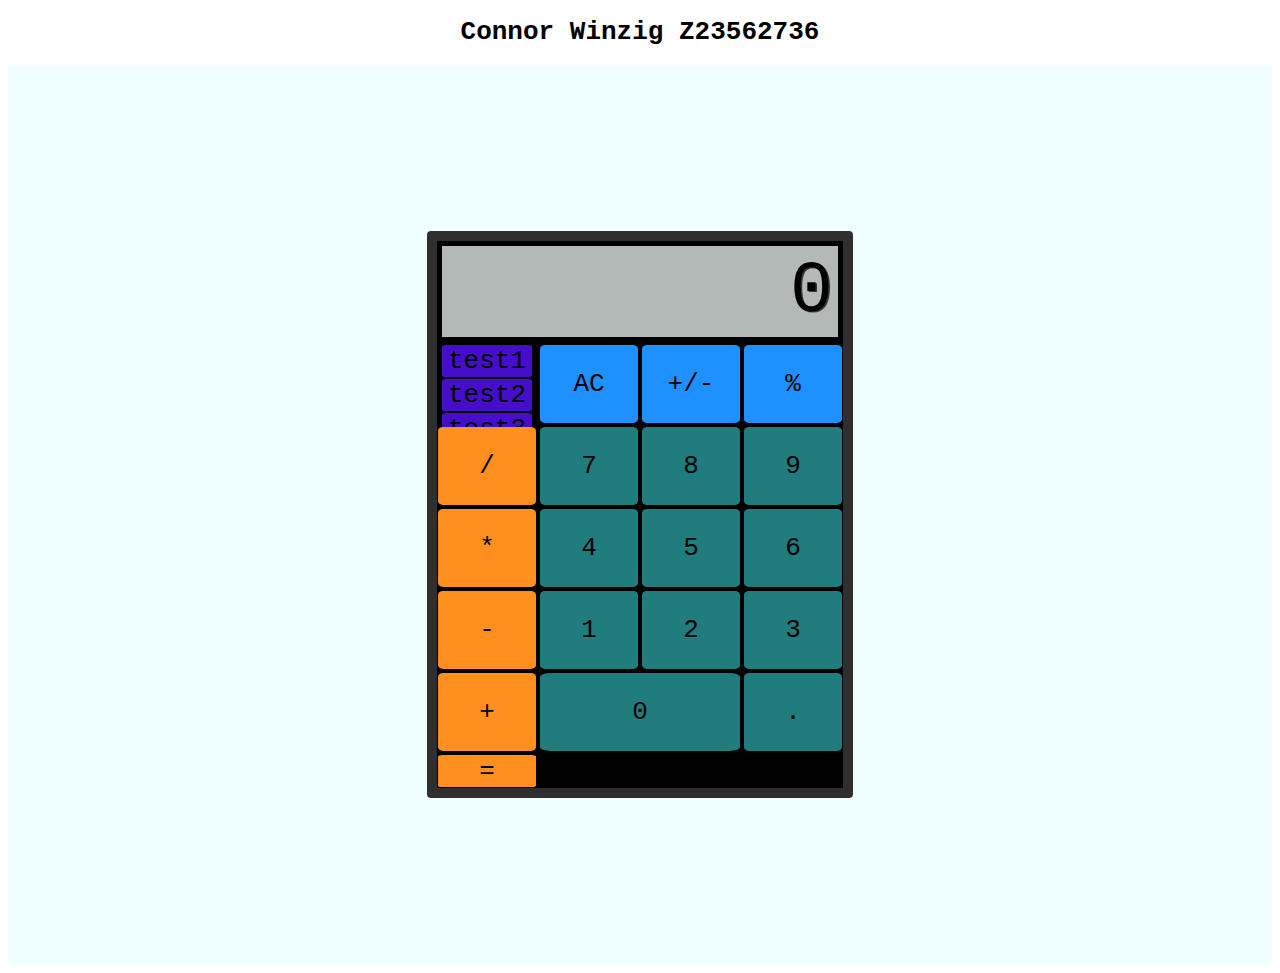
<file: calculator.html>
<!DOCTYPE html>
<!-- saved from url=(0038)https://mrbuddh4.github.io/calculator/ -->
<html><head><meta http-equiv="Content-Type" content="text/html; charset=UTF-8">
    
    <meta name="calc ya later" content="width=device-width">
    <title>CALC YA LATER</title>
    <link href="./Styles/style.css" rel="stylesheet" type="text/css">
    </head>
    <body>
        <h1>Connor Winzig Z23562736</h1>
        <main id="calc">
            <div id="container">
                <div id="display">0</div>
                <div class="new-buttons">
                    <button class="Test1">test1</button>
                    <button class="Test2">test2</button>
                    <button class="Test3">test3</button>
                    <button class="Test4">test4</button>
                </div>
                <button type="button" class="clear" value="clear" data-key="8">AC</button>
                <button type="button" class="sign" value="sign" data-key="192">+/-</button>
                <button type="button" class="percent" value="percent" data-key="80">%</button>
                <button type="button" class="operator" value="/" data-key="68">/</button>
                <button type="button" class="operand" value="7" data-key="55">7</button>
                <button type="button" class="operand" value="8" data-key="56">8</button>
                <button type="button" class="operand" value="9" data-key="57">9</button>
                <button type="button" class="operator" value="*" data-key="88">*</button>
                <button type="button" class="operand" value="4" data-key="52">4</button>
                <button type="button" class="operand" value="5" data-key="53">5</button>
                <button type="button" class="operand" value="6" data-key="54">6</button>
                <button type="button" class="operator" value="-" data-key="173">-</button>
                <button type="button" class="operand" value="1" data-key="49">1</button>
                <button type="button" class="operand" value="2" data-key="50">2</button>
                <button type="button" class="operand" value="3" data-key="51">3</button>
                <button type="button" class="operator" value="+" data-key="61">+</button>
                <button type="button" id="zero" class="operand" value="0" data-key="48">0</button>
                <button type="button" class="decimal" value="." data-key="190">.</button>
                <button type="button" class="equals" value="=" data-key="69">=</button>
            </div>  
        </main>
    <script src="./Scripts/script.js"></script>
    
</body></html>
</file>
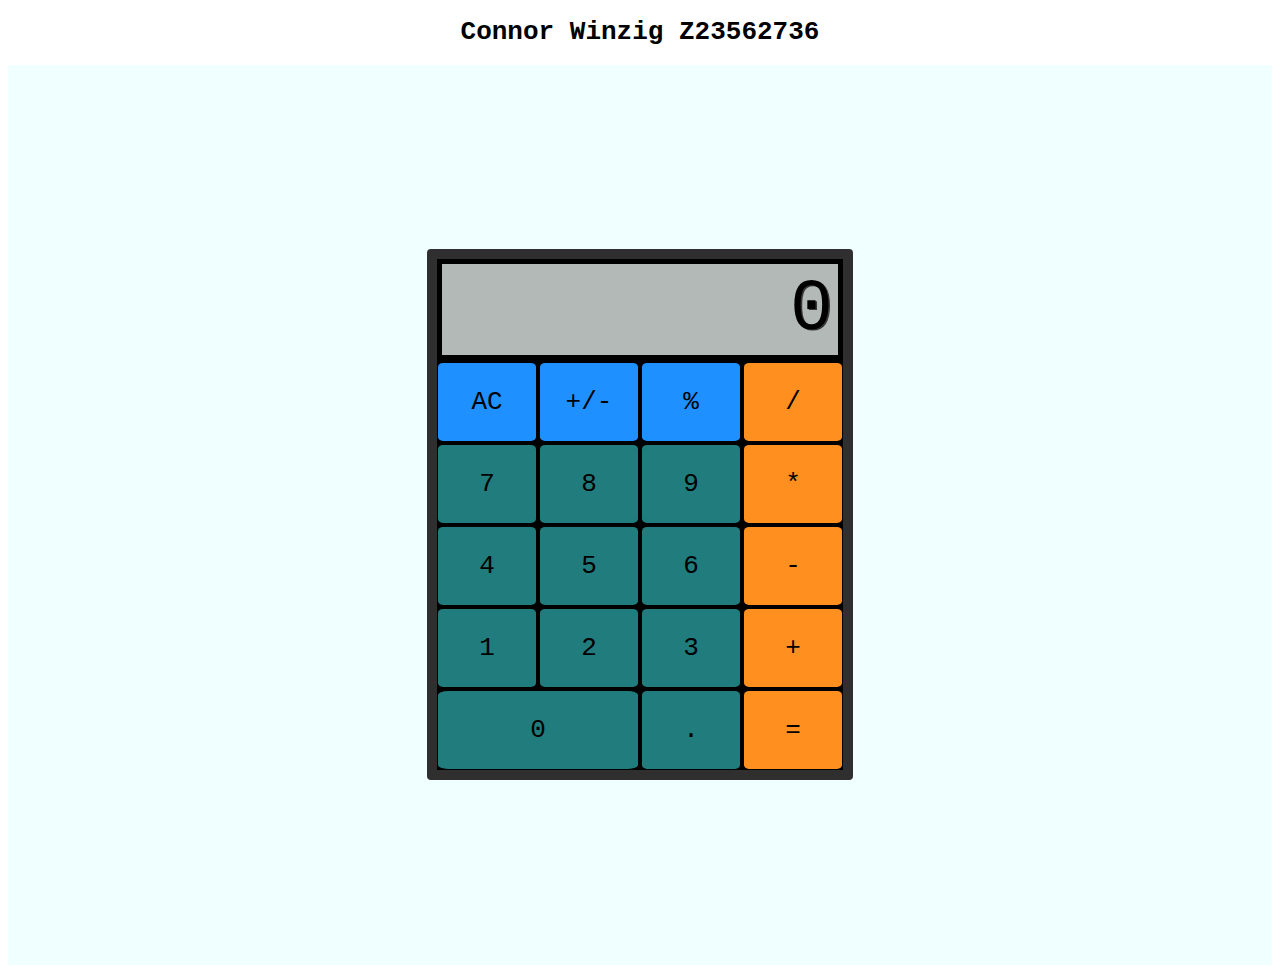
<file: webpagecomplete.html>
<!DOCTYPE html>
<!-- saved from url=(0038)https://mrbuddh4.github.io/calculator/ -->
<html><head><meta http-equiv="Content-Type" content="text/html; charset=UTF-8">
    
    <meta name="calc ya later" content="width=device-width">
    <title>CALC YA LATER</title>
    <link href="./Styles/style.css" rel="stylesheet" type="text/css">
    </head>
    <body>
        <h1>Connor Winzig Z23562736</h1>
        <main id="calc">
            <div id="container">
                <div id="display">0</div>
                <button type="button" class="clear" value="clear" data-key="8">AC</button>
                <button type="button" class="sign" value="sign" data-key="192">+/-</button>
                <button type="button" class="percent" value="percent" data-key="80">%</button>
                <button type="button" class="operator" value="/" data-key="68">/</button>
                <button type="button" class="operand" value="7" data-key="55">7</button>
                <button type="button" class="operand" value="8" data-key="56">8</button>
                <button type="button" class="operand" value="9" data-key="57">9</button>
                <button type="button" class="operator" value="*" data-key="88">*</button>
                <button type="button" class="operand" value="4" data-key="52">4</button>
                <button type="button" class="operand" value="5" data-key="53">5</button>
                <button type="button" class="operand" value="6" data-key="54">6</button>
                <button type="button" class="operator" value="-" data-key="173">-</button>
                <button type="button" class="operand" value="1" data-key="49">1</button>
                <button type="button" class="operand" value="2" data-key="50">2</button>
                <button type="button" class="operand" value="3" data-key="51">3</button>
                <button type="button" class="operator" value="+" data-key="61">+</button>
                <button type="button" id="zero" class="operand" value="0" data-key="48">0</button>
                <button type="button" class="decimal" value="." data-key="190">.</button>
                <button type="button" class="equals" value="=" data-key="69">=</button>
            </div>  
        </main>
    <script src="./Scripts/script.js"></script>
    
</body></html>
</file>
<file: Styles/style.css>
html {
    text-align: center;
    font-family: monospace;
}

#calc {
    display: flex;
    min-height: 95vh;
    justify-content: center;
    align-content: center;
    align-items: center;
    height: 100vh;
    overflow: hidden;
    background-color: azure;
}

#container {
    background-color: black;
    border: 10px solid rgba(47,47,47,1);
    border-radius: 4px;
    display: grid;
    grid-template-columns: repeat(4, 100px);
    grid-template-rows: minmax(100px, auto) repeat(5, 80px);
    gap: 2px;
}

#display {
    grid-column: 1 / -1;
    background-color: #b2b9b7;
    display: flex;
    flex-direction: column;
    justify-content: space-around;
    align-items: flex-end;
    padding: 5px;
    font-size: 5.5em;
    font-weight: initial;
    text-shadow: 1.3px 1.3px #383838;
    margin: 5px;
}

button {
    margin: 1px;
    border-radius: 5%;
    border: none;
    font-weight: initial;
    font-size: 2em;
    font-family: monospace;
    color: black;
}


#zero {
    grid-column: span 2;
}

.operator {
    background-color: #FF8F1F;    
}

.operator:focus {
    background-color: #ffc183;
}

.equals {
    background-color: #FF8F1F;
}

.equals:active {
    background-color: #ffc183;
}

.operand {
    background-color: #217C7E;
}

.operand:active {
    background-color: #33b9bb;
}

.decimal {
    background-color: #217C7E;
}

.decimal:active {
    background-color: #33b9bb;
}

.clear {
    background-color: dodgerblue;
}

.clear:active {
    background-color: rgb(123, 189, 255);
}

.sign {
    background-color: dodgerblue;
}

.sign:active {
    background-color: rgb(123, 189, 255);
}

.percent {
    background-color: dodgerblue;
}

.percent:active {
    background-color: rgb(123, 189, 255);
}







.Test1 {
    background-color: rgb(70, 14, 201);
}

.Test1:active {
    background-color: rgb(109, 51, 245);
}

.Test2 {
    background-color: rgb(70, 14, 201);
}

.Test2:active {
    background-color: rgb(109, 51, 245);
}

.Test3 {
    background-color: rgb(70, 14, 201);
}

.Test3:active {
    background-color: rgb(109, 51, 245);
}

.Test4 {
    background-color: rgb(70, 14, 201);
}

.Test4:active {
    background-color: rgb(109, 51, 245);
}
</file>
